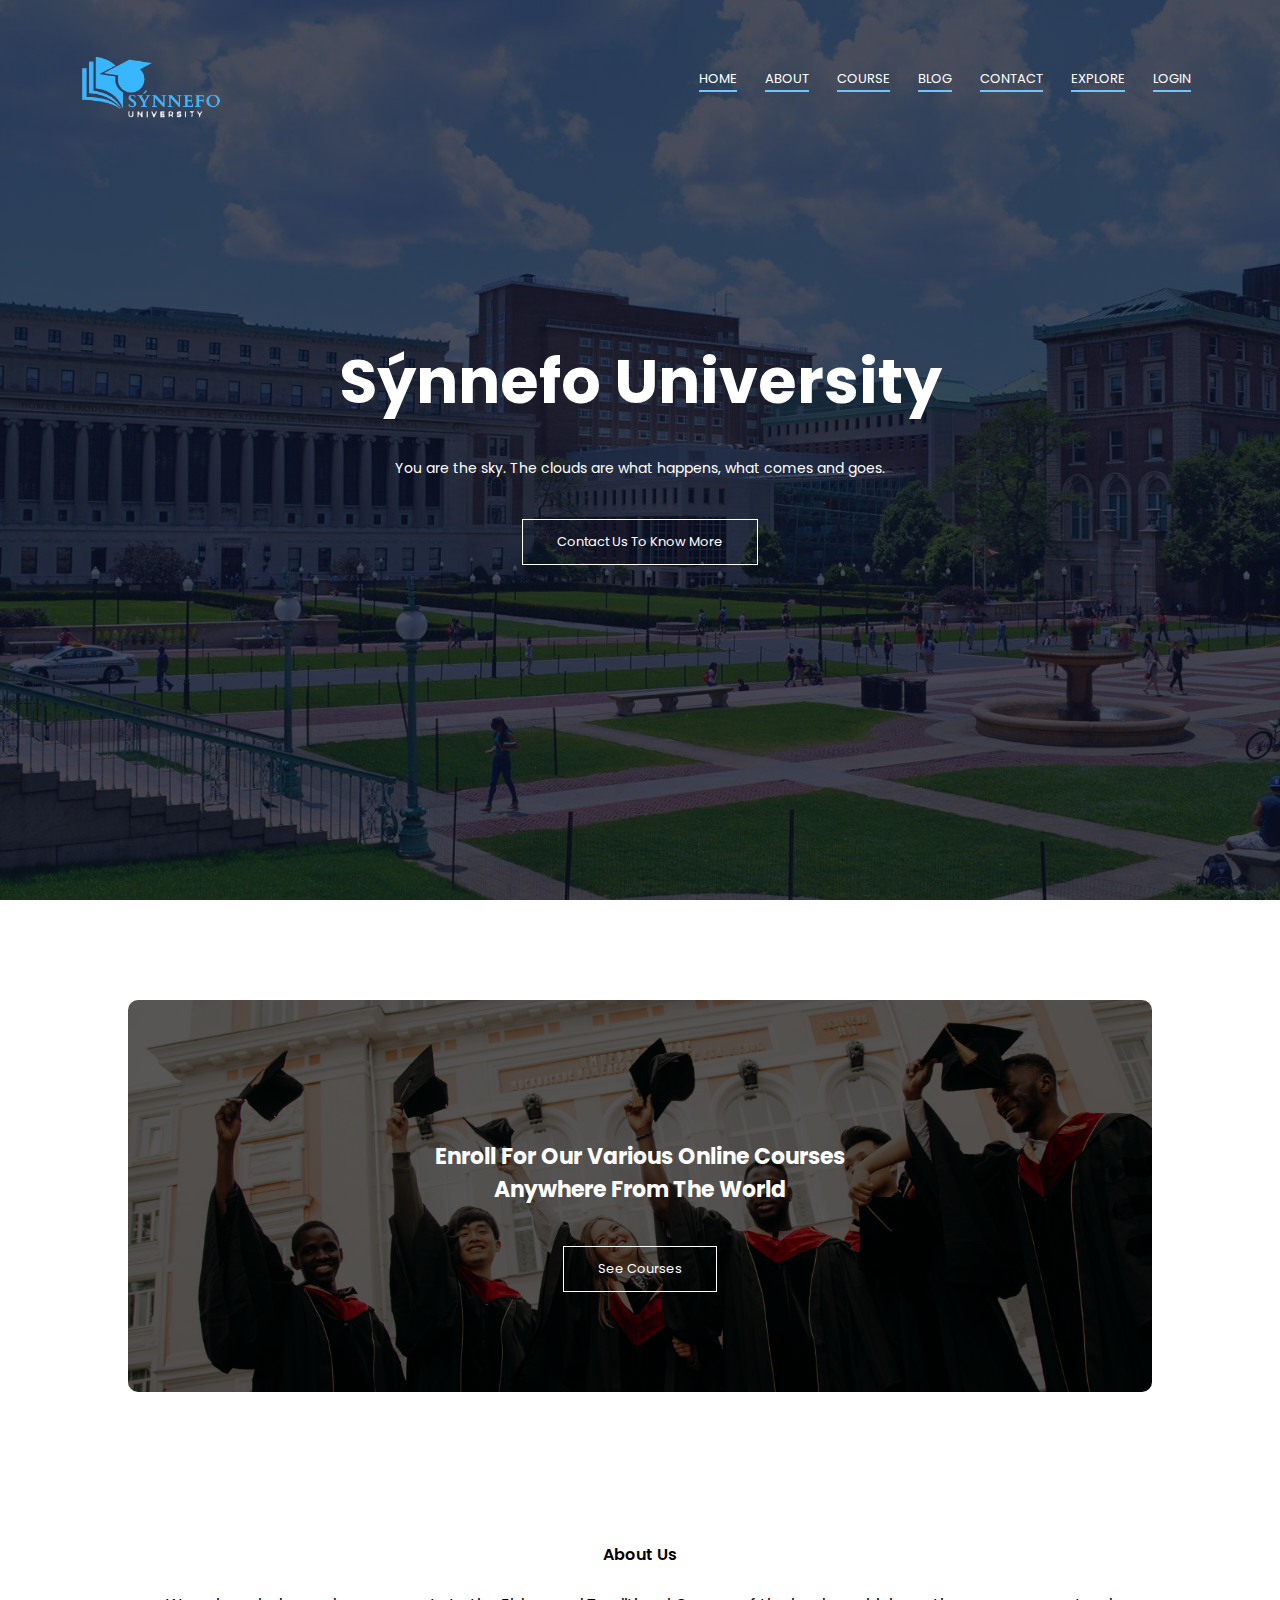
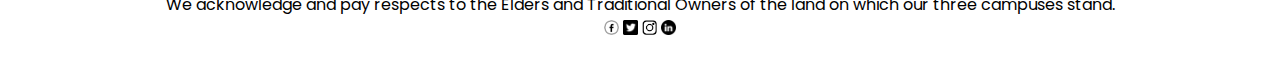
<file: Index.html>
<!DOCTYPE html>
<html lang="en">
<head>
    <meta name="viewport" content="with=device-width, initial scale=1.0">
    <title>Sýnnefo University</title>
    <link rel="stylesheet" href="style.css"
    <link rel="preconnect" href="https://fonts.googleapis.com">
    <link rel="preconnect" href="https://fonts.gstatic.com" crossorigin>
    <link href="https://fonts.googleapis.com/css2?family=Poppins:ital,wght@0,100;0,200;0,300;0,400;0,500;0,600;0,700;0,800;0,900;1,100;1,200;1,300;1,400;1,500;1,600;1,700;1,800;1,900&display=swap" rel="stylesheet"
</head>
<body>
    <section class="header">
        <nav>
            <a href="index.html"><img src="Uni/logo.png" alt=""></a>
            <div class="nav-links">
                <ul>
                    <li><a href="Index.html">HOME</a></li>
                    <li><a href="About.html">ABOUT</a></li>
                    <li><a href="Course.html">COURSE</a></li>
                    <li><a href="Blog.html">BLOG</a></li>
                    <li><a href="Contact.html">CONTACT</a></li>
                    <li><a href="Explore.html">EXPLORE</a></li>
                    <li><a href="Login.html">LOGIN</a></li>
                    
                </ul>
            </div>
        </nav>
        

        <div class="text-box">
            <h1>Sýnnefo University</h1>
            <p>You are the sky. The clouds are what happens, what comes and goes.
            </p>
            <a href="Contact.html" class="hero-btn">Contact Us To Know More</a>
        </div>

 </section>

<!-----see courses -------->
    
 <section class="cta">
    <h1>Enroll For Our Various Online Courses<br>Anywhere From The World</h1>
    <a href="Course.html" class="hero-btn">See Courses</a>

</section>

<!----- footer -------->

<section class="footer">
    <h4>About Us</h4>
    <p>We acknowledge and pay respects to the Elders and Traditional Owners of the land on which our three campuses stand.</p>
    <div class="icons">

       <div class="footer-col">
        
        <img src="Uni/facebook.png">
        <img src="Uni/twitter.png">
        <img src="Uni/Instagaram.png">
        <img src="Uni/linkedin.png">

    </div>
</section>    
</body>
</html>
</file>
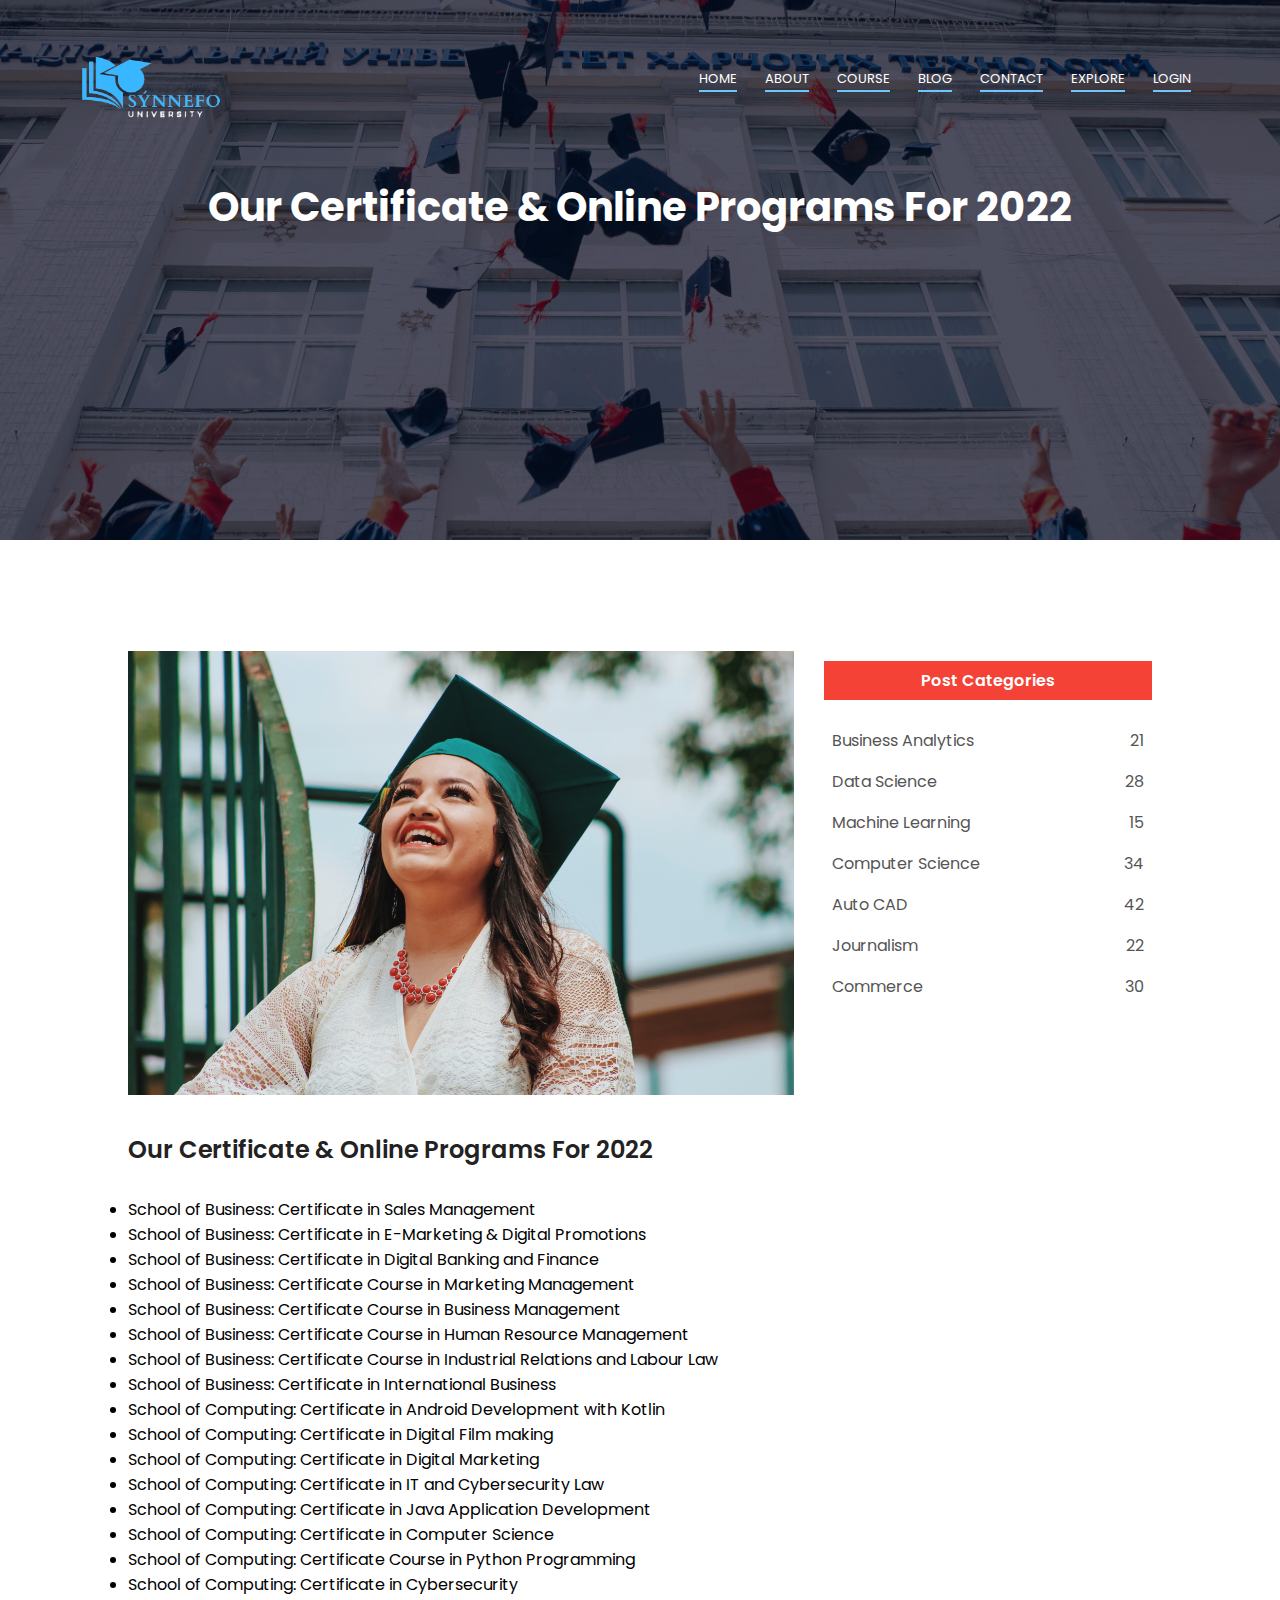
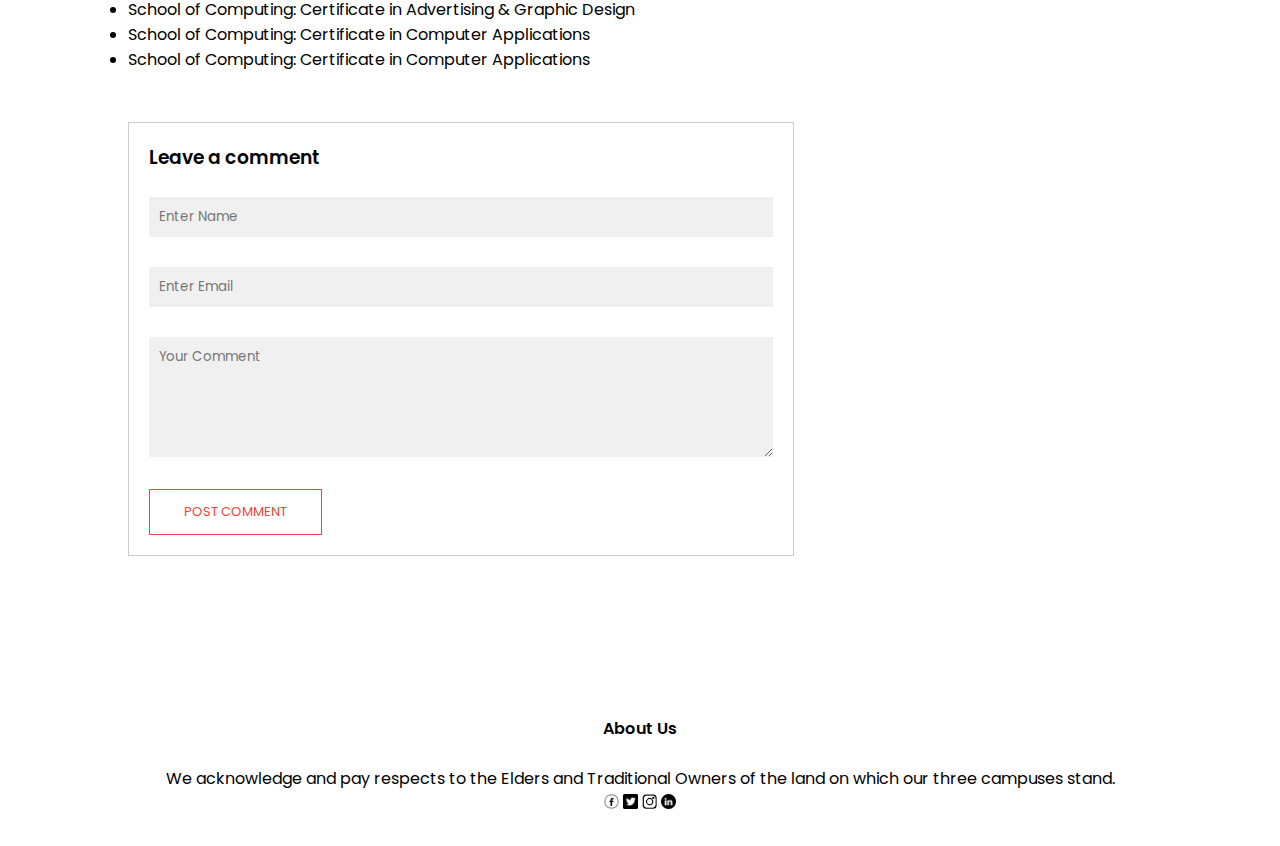
<file: Blog.html>
<!DOCTYPE html>
<html lang="en">
<head>
    <meta name="viewport" content="with=device-width, initial scale=1.0">
    <title>Sýnnefo University</title>
    <link rel="stylesheet" href="style.css"
    <link rel="preconnect" href="https://fonts.googleapis.com">
    <link rel="preconnect" href="https://fonts.gstatic.com" crossorigin>
    <link href="https://fonts.googleapis.com/css2?family=Poppins:ital,wght@0,100;0,200;0,300;0,400;0,500;0,600;0,700;0,800;0,900;1,100;1,200;1,300;1,400;1,500;1,600;1,700;1,800;1,900&display=swap" rel="stylesheet"
</head>
<body>
    <section class="sub-header">
        <nav>
            <a href="index.html"><img src="Uni/logo.png" alt=""></a>
            <div class="nav-links">
                <ul>
                    <li><a href="Index.html">HOME</a></li>
                    <li><a href="About.html">ABOUT</a></li>
                    <li><a href="Course.html">COURSE</a></li>
                    <li><a href="Blog.html">BLOG</a></li>
                    <li><a href="Contact.html">CONTACT</a></li>
                    <li><a href="Explore.html">EXPLORE</a></li>
                    <li><a href="Login.html">LOGIN</a></li>
                     
                </ul>
            </div>
        </nav>
        
        <h1>Our Certificate & Online Programs For 2022</h1>
    </section>

<!------- blog page content -------->

<section class="blog-content">
    <div class="row">
        <div class="blog-left">
            <img src="Uni/Blog.jpg">
            <h2>Our Certificate & Online Programs For 2022</h2>
            <ul>
               <li>School of Business: Certificate in Sales Management</li>
               <li>School of Business: Certificate in E-Marketing & Digital Promotions</li>
               <li>School of Business: Certificate in Digital Banking and Finance</li>
               <li>School of Business: Certificate Course in Marketing Management</li>
               <li>School of Business: Certificate Course in Business Management</li>
               <li>School of Business: Certificate Course in Human Resource Management</li>
               <li>School of Business: Certificate Course in Industrial Relations and Labour Law</li>
               <li>School of Business: Certificate in International Business</li>
               <li>School of Computing: Certificate in Android Development with Kotlin</li>
               <li>School of Computing: Certificate in Digital Film making</li>
               <li>School of Computing: Certificate in Digital Marketing</li>
               <li>School of Computing: Certificate in IT and Cybersecurity Law</li>
               <li>School of Computing: Certificate in Java Application Development</li>
               <li>School of Computing: Certificate in Computer Science</li>
               <li>School of Computing: Certificate Course in Python Programming</li>
               <li>School of Computing: Certificate in Cybersecurity</li>
               <li>School of Computing: Certificate in Advertising & Graphic Design</li>
               <li>School of Computing: Certificate in Computer Applications</li>
               <li>School of Computing: Certificate in Computer Applications</li>
            </ul>

            <div class="comment-box">
                <h3>Leave a comment</h3>
                <form class="comment-form">
                    <input type="text" placeholder="Enter Name">
                    <input type="email" placeholder="Enter Email">
                    <textarea rows="5" placeholder="Your Comment"></textarea>
                    <button type="submit" class="hero-btn red-btn">POST COMMENT</button>
                </form>
            </div>
        </div>
        <div class="blog-right">
            <h3>Post Categories</h3>
            <div>
                <span>Business Analytics</span>
                <span>21</span>
            </div>
            <div>
                <span>Data Science</span>
                <span>28</span>
            </div>
            <div>
                <span>Machine Learning</span>
                <span>15</span>
            </div>
            <div>
                <span>Computer Science</span>
                <span>34</span>
            </div>
            <div>
                <span>Auto CAD</span>
                <span>42</span>
            </div>
            <div>
                <span>Journalism</span>
                <span>22</span>
            </div>
            <div>
                <span>Commerce</span>
                <span>30</span>
            </div>
        </div>
    </div>

</section>

<!----- footer -------->

<section class="footer">
    <h4>About Us</h4>
    <p>We acknowledge and pay respects to the Elders and Traditional Owners of the land on which our three campuses stand.</p>
    <div class="icons">
       <div class="footer-col">
        <img src="Uni/facebook.png">
        <img src="Uni/twitter.png">
        <img src="Uni/Instagaram.png">
        <img src="Uni/linkedin.png">
    </div>
</section>    
</body>
</html>
</file>
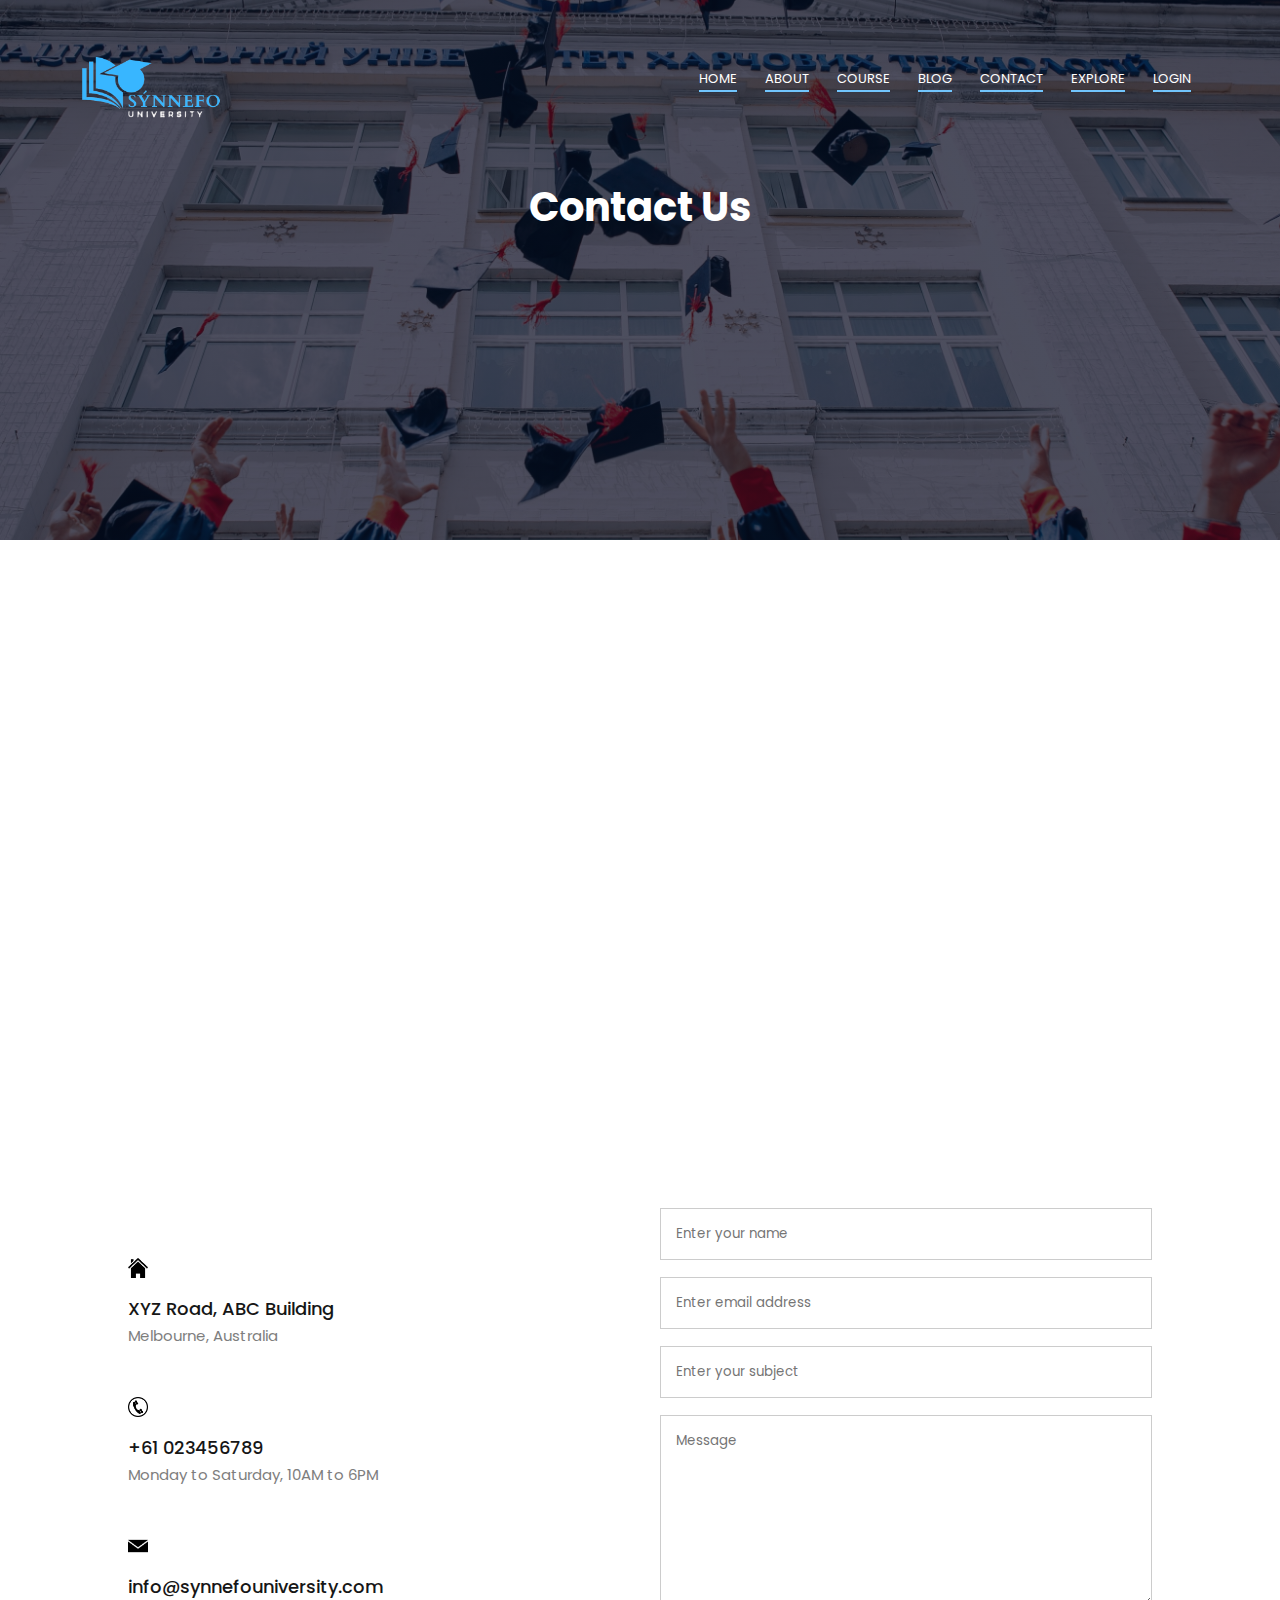
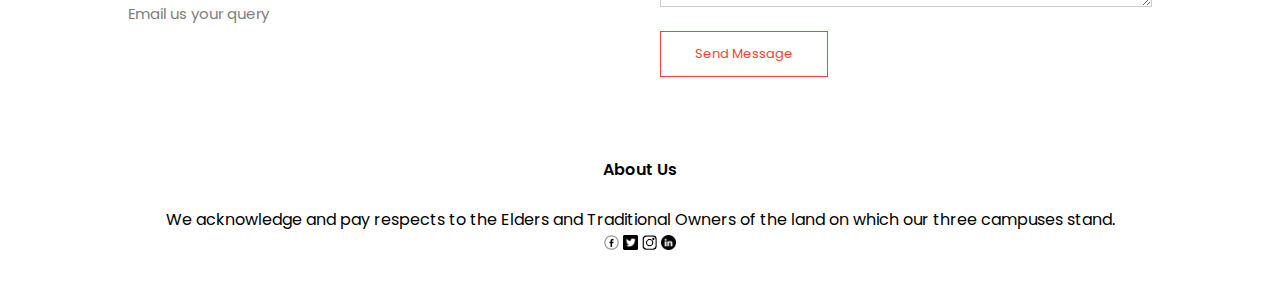
<file: Contact.html>
<!DOCTYPE html>
<html lang="en">
<head>
    <meta name="viewport" content="with=device-width, initial scale=1.0">
    <title>Sýnnefo University</title>
    <link rel="stylesheet" href="style.css"
    <link rel="preconnect" href="https://fonts.googleapis.com">
    <link rel="preconnect" href="https://fonts.gstatic.com" crossorigin>
    <link href="https://fonts.googleapis.com/css2?family=Poppins:ital,wght@0,100;0,200;0,300;0,400;0,500;0,600;0,700;0,800;0,900;1,100;1,200;1,300;1,400;1,500;1,600;1,700;1,800;1,900&display=swap" rel="stylesheet"
</head>
<body>
    <section class="sub-header">
        <nav>
            <a href="index.html"><img src="Uni/logo.png" alt=""></a>
            <div class="nav-links">
                <ul>
                    <li><a href="Index.html">HOME</a></li>
                    <li><a href="About.html">ABOUT</a></li>
                    <li><a href="Course.html">COURSE</a></li>
                    <li><a href="Blog.html">BLOG</a></li>
                    <li><a href="Contact.html">CONTACT</a></li>
                    <li><a href="Explore.html">EXPLORE</a></li>
                    <li><a href="Login.html">LOGIN</a></li>
                    
                </ul>
            </div>
        </nav>
        <h1>Contact Us</h1>

    </section>

<!------ contact us ----->

<section class="location">

    <iframe src="https://www.google.com/maps/embed?pb=!1m18!1m12!1m3!1d805196.5093248723!2d144.4926874947755!3d-37.97015409675253!2m3!1f0!2f0!3f0!3m2!1i1024!2i768!4f13.1!3m3!1m2!1s0x6ad646b5d2ba4df7%3A0x4045675218ccd90!2sMelbourne%20VIC%2C%20Australia!5e0!3m2!1sen!2slk!4v1657898847080!5m2!1sen!2slk" width="600" height="450" style="border:0;" allowfullscreen="" loading="lazy" referrerpolicy="no-referrer-when-downgrade"></iframe>

</section>

<section class="contact-us">
    <div class="row">
        <div class="contact-col">
            <img src="Uni/Home.png">
                <h5> XYZ Road, ABC Building</h5>
                <p>Melbourne, Australia</p>
            <img src="Uni/Phone.png">
                <h5>+61 023456789</h5>
                <p>Monday to Saturday, 10AM to 6PM</p>
            <img src="Uni/envelope-22262.png">
                <h5>info@synnefouniversity.com</h5>
                <p>Email us your query</p>
        </div>
        <div class="contact-col">
    
            <form action="">
                <input type="text" placeholder="Enter your name" required>    
                <input type="email" placeholder="Enter email address" required>
                <input type="text" placeholder="Enter your subject" required>
                <textarea rows="8" placeholder="Message" required></textarea>
                <button type="submit" class="hero-btn red-btn">Send Message</button>
            </form>
        </div>    
    </div>
    </div>

</section>

<!----- footer -------->

<section class="footer">
    <h4>About Us</h4>
    <p>We acknowledge and pay respects to the Elders and Traditional Owners of the land on which our three campuses stand.</p>
    <div class="icons">
       <div class="footer-col">
         <img src="Uni/facebook.png">
         <img src="Uni/twitter.png">
         <img src="Uni/Instagaram.png">
         <img src="Uni/linkedin.png">
       </div> 
    </div>
</section>    
</body>
</html>
</file>
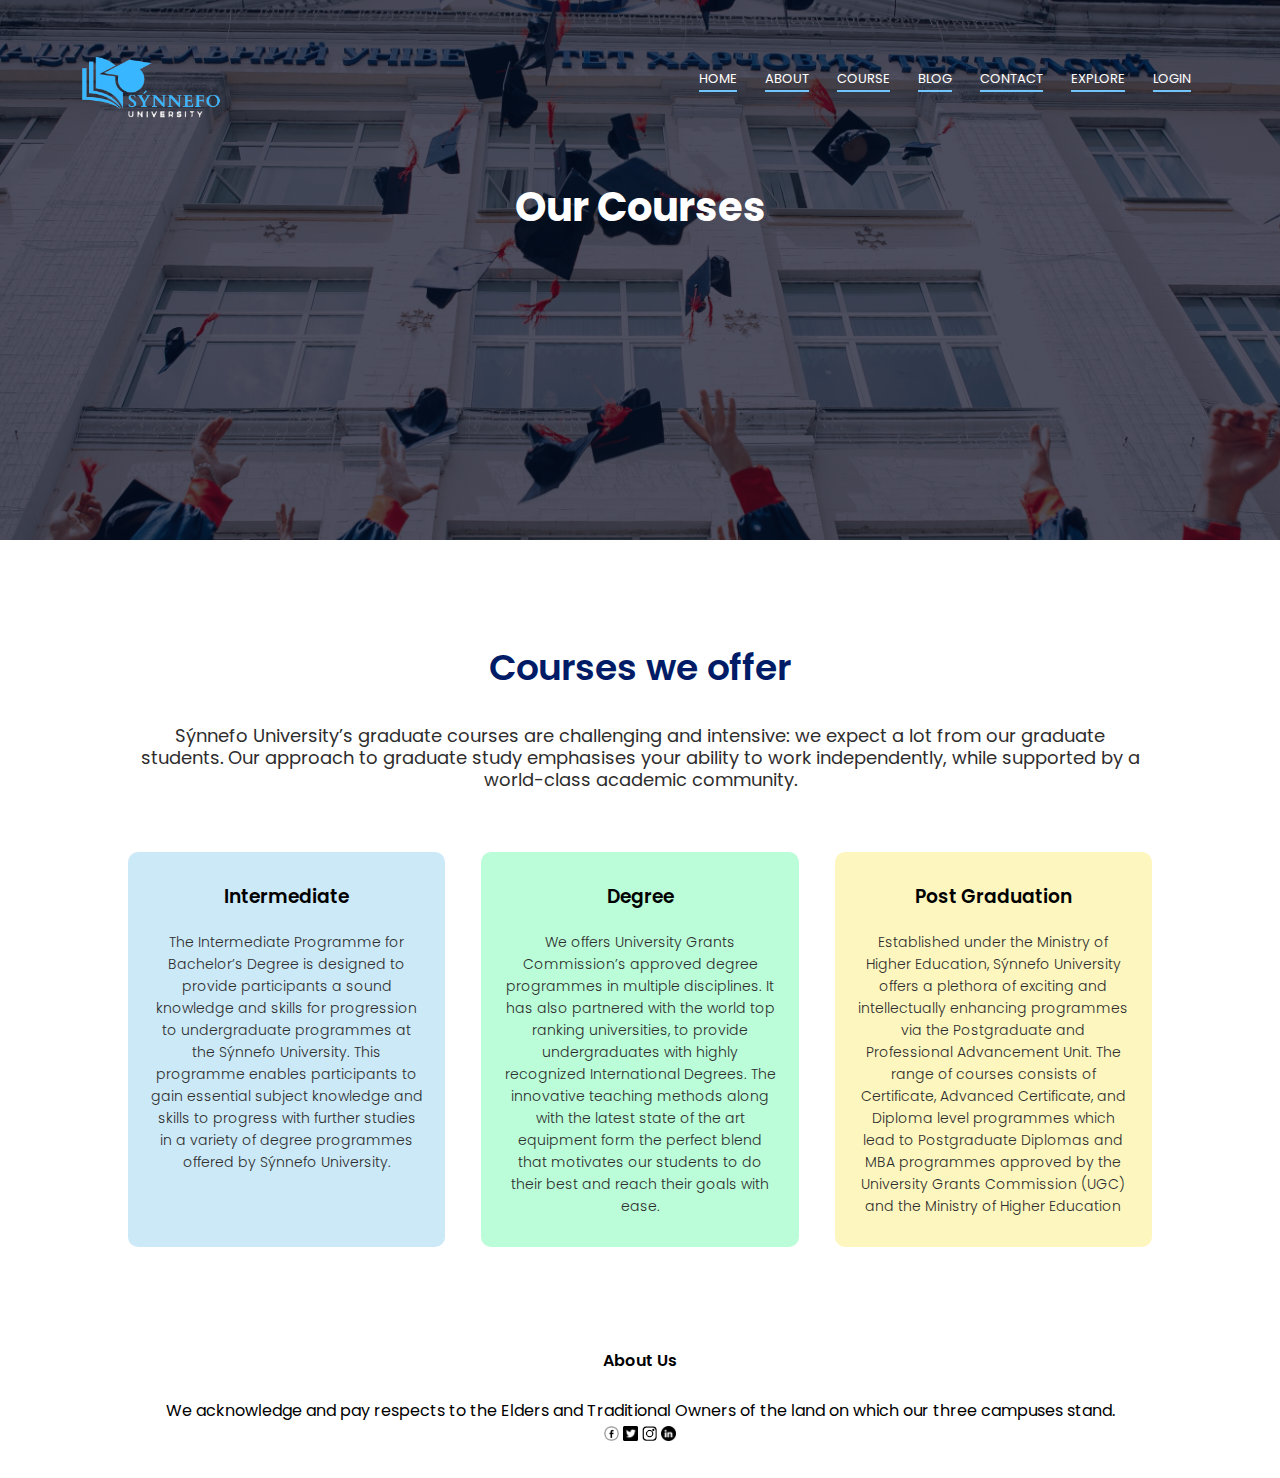
<file: Course.html>
<!DOCTYPE html>
<html lang="en">
<head>
    <meta name="viewport" content="with=device-width, initial scale=1.0">
    <title>Sýnnefo University</title>
    <link rel="stylesheet" href="style.css"
    <link rel="preconnect" href="https://fonts.googleapis.com">
    <link rel="preconnect" href="https://fonts.gstatic.com" crossorigin>
    <link href="https://fonts.googleapis.com/css2?family=Poppins:ital,wght@0,100;0,200;0,300;0,400;0,500;0,600;0,700;0,800;0,900;1,100;1,200;1,300;1,400;1,500;1,600;1,700;1,800;1,900&display=swap" rel="stylesheet"
</head>
<body>
    <section class="sub-header">
        <nav>
            <a href="index.html"><img src="Uni/logo.png" alt=""></a>
            <div class="nav-links">
                <ul>
                    <li><a href="Index.html">HOME</a></li>
                    <li><a href="About.html">ABOUT</a></li>
                    <li><a href="Course.html">COURSE</a></li>
                    <li><a href="Blog.html">BLOG</a></li>
                    <li><a href="Contact.html">CONTACT</a></li>
                    <li><a href="Explore.html">EXPLORE</a></li>
                    <li><a href="Login.html">LOGIN</a></li>
                    
                </ul>
            </div>
        </nav>
        <h1>Our Courses</h1>
 </section>

<!--course-->

<section class="course">
    <h1>Courses we offer</h1>
    <p>Sýnnefo University’s graduate courses are challenging and intensive: we expect a lot from our graduate students. Our approach to graduate study emphasises your ability to work independently, while supported by a world-class academic community.</p>

    <div class="row">
        <div class="course-col1">
            <h3>Intermediate</h3>
            <p>The Intermediate Programme for Bachelor’s Degree is designed to provide participants a sound knowledge and skills for progression to undergraduate programmes at the Sýnnefo University. This programme enables participants to gain essential subject knowledge and skills to progress with further studies in a variety of degree programmes offered by Sýnnefo University.</p>
        </div>
        <div class="course-col2">
            <h3>Degree</h3>
            <p>We offers University Grants Commission’s approved degree programmes in multiple disciplines. It has also partnered with the world top ranking universities, to provide undergraduates with highly recognized International Degrees. The innovative teaching methods along with the latest state of the art equipment form the perfect blend that motivates our students to do their best and reach their goals with ease.</p>
        </div>
        <div class="course-col3">
            <h3>Post Graduation</h3>
            <p>Established under the Ministry of Higher Education, Sýnnefo University offers a plethora of exciting and intellectually enhancing programmes via the Postgraduate and Professional Advancement Unit.  The range of courses consists of Certificate, Advanced Certificate, and Diploma level programmes which lead to Postgraduate Diplomas and MBA programmes approved by the University Grants Commission (UGC) and the Ministry of Higher Education</p>
        </div>
    </div>
</section>



<!----- footer -------->

<section class="footer">
    <h4>About Us</h4>
    <p>We acknowledge and pay respects to the Elders and Traditional Owners of the land on which our three campuses stand.</p>
    <div class="icons">
       <div class="footer-col">
        <img src="Uni/facebook.png">
        <img src="Uni/twitter.png">
        <img src="Uni/Instagaram.png">
        <img src="Uni/linkedin.png">
    </div>
</section>    
</body>
</html>
</file>
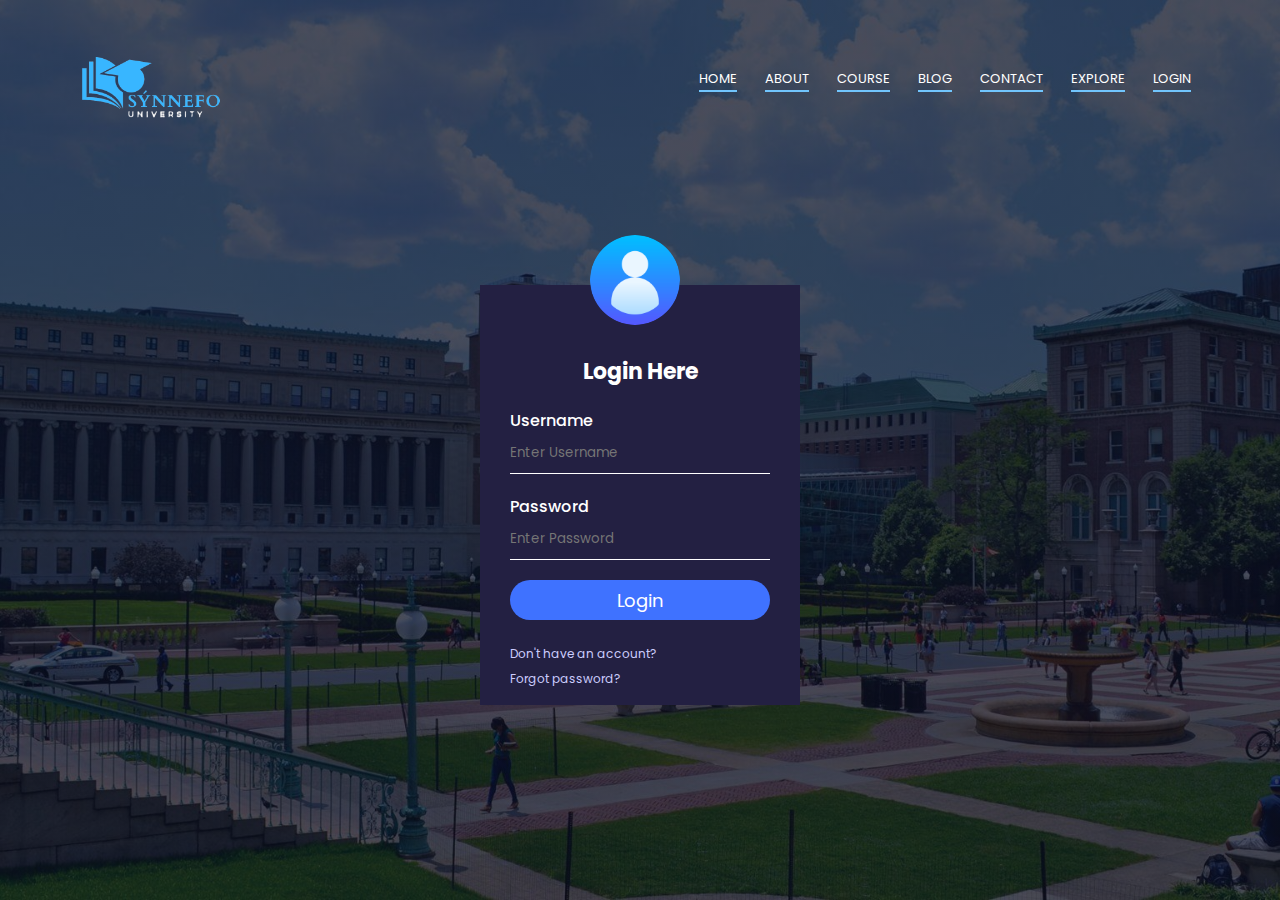
<file: Login.html>
<!DOCTYPE html>
<html lang="en">
<head>
    <meta name="viewport" content="with=device-width, initial scale=1.0">
    <title>Sýnnefo University</title>
    <link rel="stylesheet" href="style.css"
    <link rel="preconnect" href="https://fonts.googleapis.com">
    <link rel="preconnect" href="https://fonts.gstatic.com" crossorigin>
    <link href="https://fonts.googleapis.com/css2?family=Poppins:ital,wght@0,100;0,200;0,300;0,400;0,500;0,600;0,700;0,800;0,900;1,100;1,200;1,300;1,400;1,500;1,600;1,700;1,800;1,900&display=swap" rel="stylesheet"
</head>
<body>
    <section class="login-background">
        <nav>
            <a href="index.html"><img src="Uni/logo.png" alt=""></a>
            <div class="nav-links">
                <ul>
                    <li><a href="Index.html">HOME</a></li>
                    <li><a href="About.html">ABOUT</a></li>
                    <li><a href="Course.html">COURSE</a></li>
                    <li><a href="Blog.html">BLOG</a></li>
                    <li><a href="Contact.html">CONTACT</a></li>
                    <li><a href="Explore.html">EXPLORE</a></li>
                    <li><a href="Login.html">LOGIN</a></li>
                    
                </ul>
            </div>
        </nav>
    </section>
         
    <div class="login-box">
        <img src="Uni/user.png" class="avatar">
        <h1>Login Here</h1>
        <form>
            <p>Username</p>
            <input type="text" name="" placeholder="Enter Username">
            <p>Password</p>
            <input type="password" name="" placeholder="Enter Password">
            <input type="submit" name="" value="Login">
            <a href="#">Don't have an account?</a><br>
            <a href="#">Forgot password?</a>
        </form>
    </div>   
 
</body>
</html>
</file>
